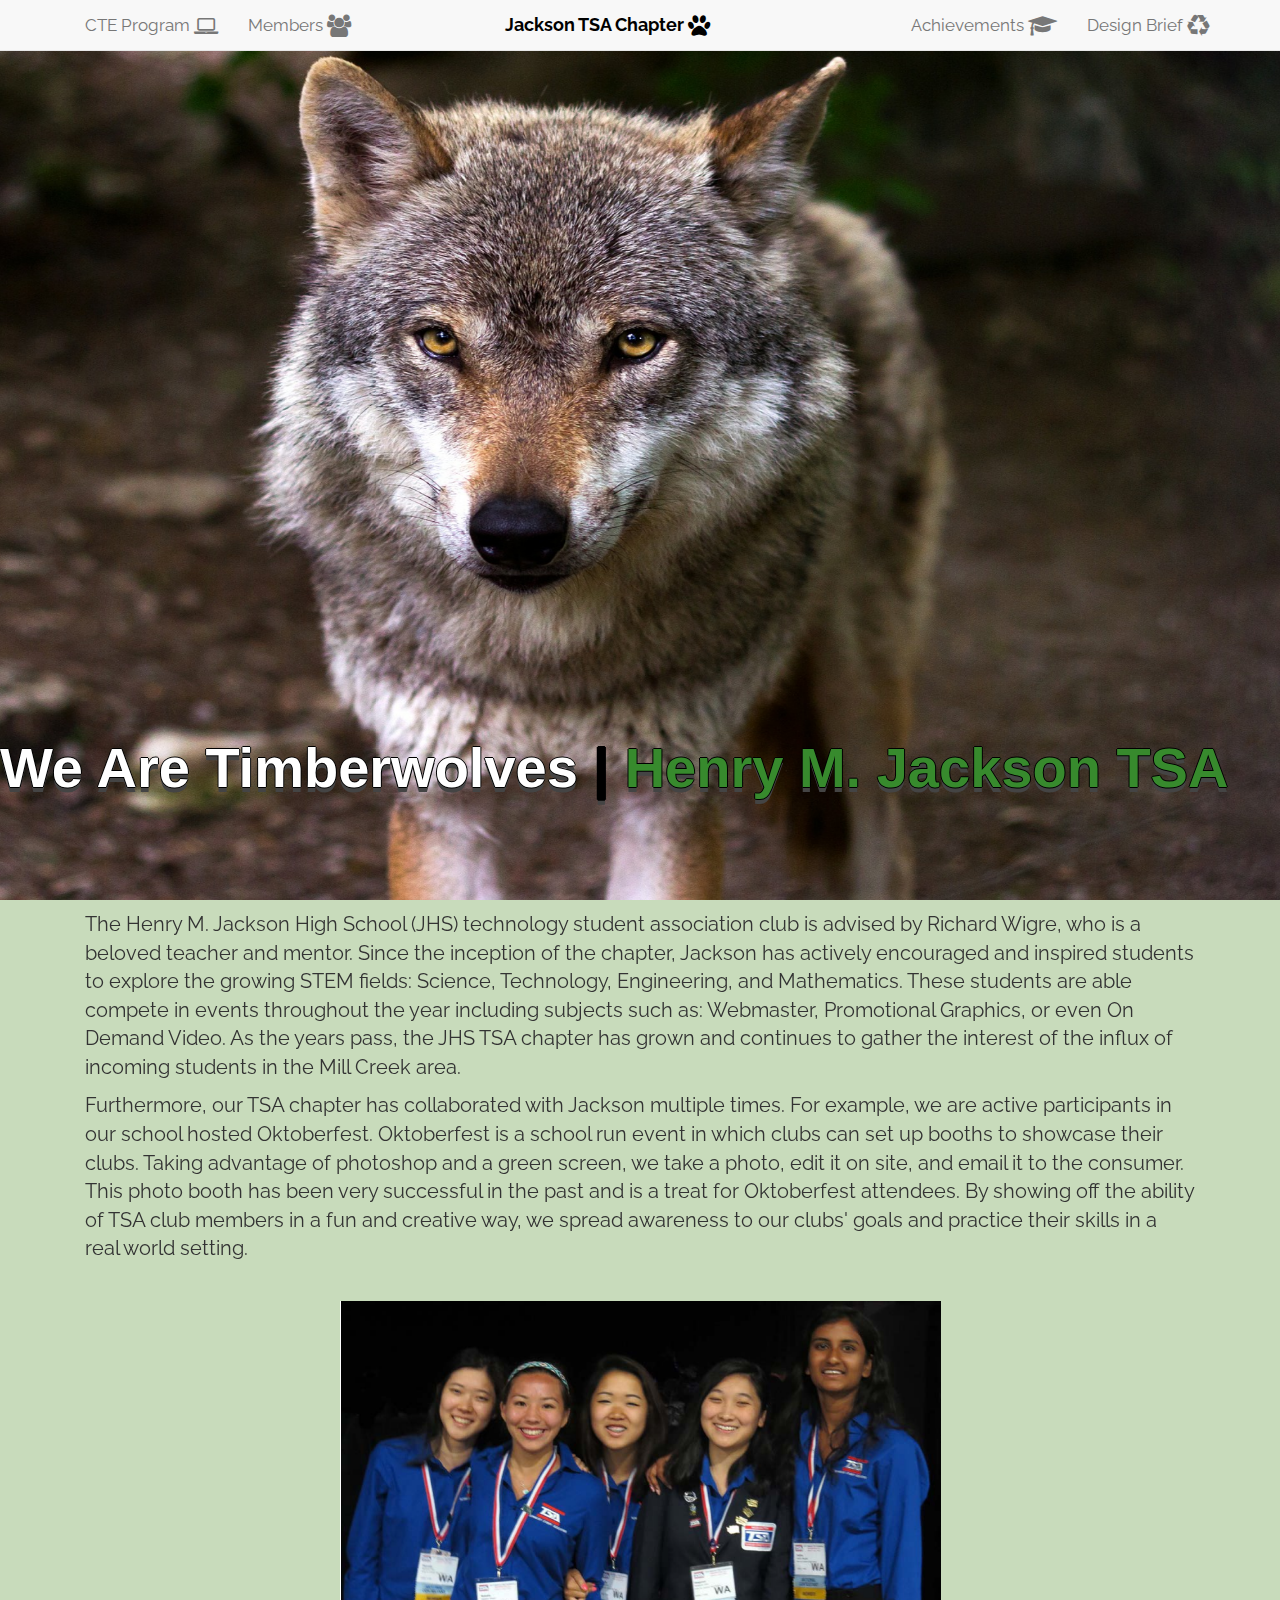
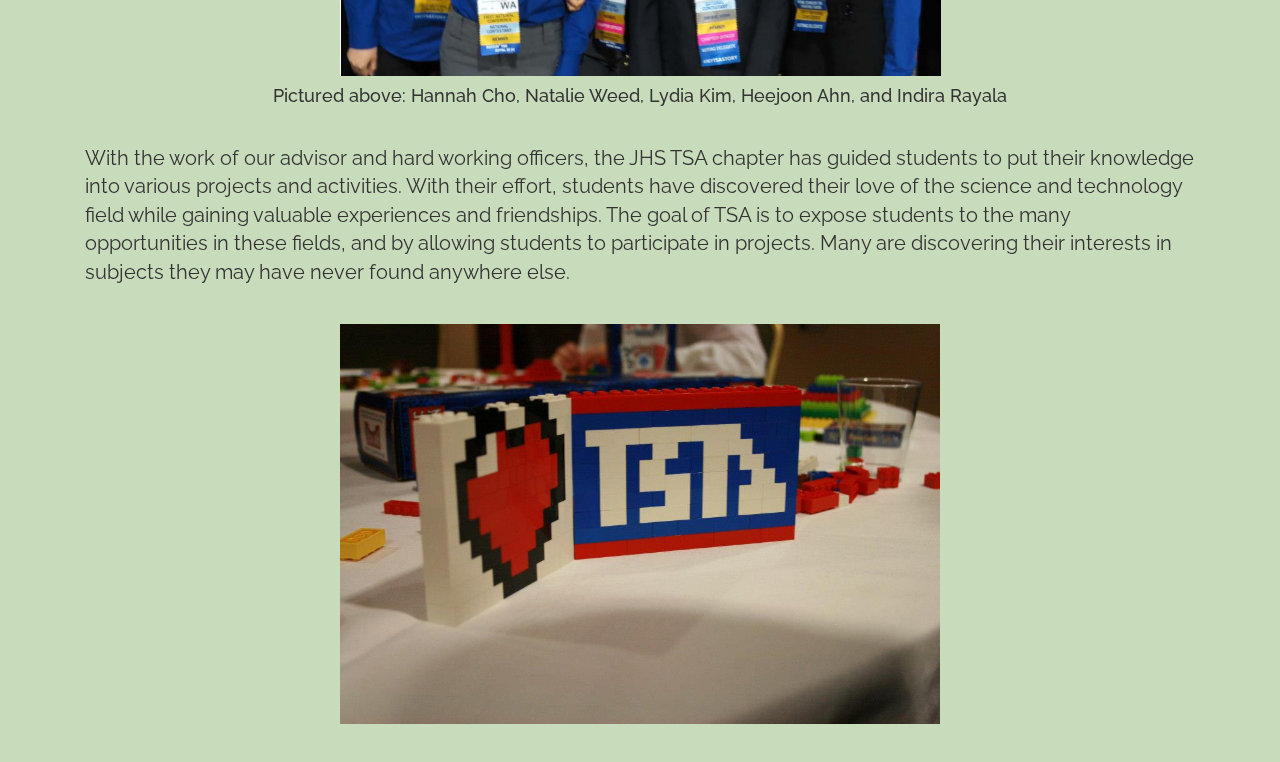
<file: index.html>
<!DOCTYPE html>
<html lang="en">
    <head>
        <link type="text/css" rel="stylesheet" href="http://netdna.bootstrapcdn.com/bootstrap/3.1.1/css/bootstrap.min.css"/>
        <link type="text/css" rel="stylesheet" href="css/custom.css"/>
        <link type="text/css" rel="stylesheet" href="css/font-awesome.min.css"/>
        <link href='http://fonts.googleapis.com/css?family=Raleway' rel='stylesheet' type='text/css'/>
        <script src="https://code.jquery.com/jquery-2.1.3.min.js"></script>
        <script src="js/debounce.min.js"></script>
        <script src="js/jquery.imageScroll.min.js"></script>
        <script type="text/javascript" src="http://netdna.bootstrapcdn.com/bootstrap/3.1.1/js/bootstrap.min.js"></script>
        <script type="text/javascript" src="js/index.js"></script>
        <meta charset="utf-8">
        <meta http-equiv="X-UA-Compatible" content="IE=edge">
        <meta name="viewport" content="width=device-width, initial-scale=1">
        <meta name="description" content="">
        <meta name="author" content="">
        <title>Henry M. Jackson TSA</title>
        <!-- Bootstrap Core CSS -->
        <link href="css/bootstrap.min.css" rel="stylesheet">
    </head>
    <body class="col-lg-12" data-spy="scroll" data-target=".tabbable" style="padding-left:0px;padding-right:0px;">
        <div id="wrapper">
            <!-- Sidebar -->
                <nav class="menu__nav navbar navbar-default navbar-fixed-top top-nav-collapse" role="navigation">
                    <div class="navbar-header page-scroll">
                        <button type="button" class="navbar-toggle" data-toggle="collapse" data-target=".navbar-ex1-collapse">
                        <span class="sr-only">Toggle navigation</span>
                        <span class="icon-bar"></span>
                        <span class="icon-bar"></span>
                        <span class="icon-bar"></span>
                        </button>
                    </div>
                    <div class="collapse navbar-collapse navbar-ex1-collapse">
                        <div class="container">
                        <ul class="menu__items nav navbar-left navbar-nav">
                            <li>
                                <a href="pages/cte-programs.html">CTE Program <i class="fa fa-laptop fa-lg"></i></a>
                            </li>
                            <li>
                                <a href="pages/members.html">Members <i class="fa fa-group fa-lg"></i></a>
                            </li>
                        </ul>
                        <ul class="menu__items nav navbar-right navbar-nav">
                            <li>
                                <a href="pages/achievements.html">Achievements <i class="fa fa-graduation-cap fa-lg"></i></a>
                            </li>
                            <li>
                                <a href="designbrief/index.html">Design Brief <i class="fa fa-recycle fa-lg"></i></a>
                            </li>
                        </ul>
                        <a class="menu__logo navbar-brand" href="#" style="position:absolute;left:50%;margin-left:-150px">
                            <span class="logo">
                                <span class="logo__text" style="color:#000000;font-weight:700;">Jackson TSA Chapter <i class="fa fa-paw fa-lg"></i>
                                </span>
                            </span>
                        </a>
                    </div>
                    </div>
                </nav>
            <!-- Main Content Body -->
            <div id="content">
                <!--Wolfie bro-->
               <div class="img-holder" data-image="pictures/homepage.jpg">
                    <span id="introwords">
                        <p id="tagline">
                            We Are Timberwolves <font style="color:#000000"> |</font> <font style="color:#378A2D">Henry M. Jackson TSA</font>
                        </p>
                    </span>
                </div>
                <!-- About section -->
                <div class="row" id="about">
                    <div class = "container">
                    <div class="col-lg-12">
                        <p class="raleway">The Henry M. Jackson High School (JHS) technology student association club is advised by Richard Wigre, who is a beloved teacher and mentor. Since the inception of the chapter, Jackson has actively encouraged and inspired students to explore the growing STEM fields: Science, Technology, Engineering, and Mathematics. These students are able compete in events throughout the year including subjects such as: Webmaster, Promotional Graphics, or even On Demand Video. As the years pass, the JHS TSA chapter has grown and continues to gather the interest of the influx of incoming students in the Mill Creek area.
                        </p>
                        <p class="raleway"> Furthermore, our TSA chapter has collaborated with Jackson multiple times. For example, we are active participants in our school hosted Oktoberfest. Oktoberfest is a school run event in which clubs can set up booths to showcase their clubs. Taking advantage of photoshop and a green screen, we take a photo, edit it on site, and email it to the consumer. This photo booth has been very successful in the past and is a treat for Oktoberfest attendees. By showing off the ability of TSA club members in a fun and creative way, we spread awareness to our clubs' goals and practice their skills in a real world setting.
                        </p>
                        <div class="padded">
                            <img class="resize" style="display:block;margin-left:auto;margin-right:auto" src="pictures/happy.PNG" alt="We placed at nationals!">
                            <h4><center>Pictured above: Hannah Cho, Natalie Weed, Lydia Kim, Heejoon Ahn, and Indira Rayala</center></h4>
                        </div>
                        <p class="raleway">With the work of our advisor and hard working officers, the JHS TSA chapter has guided students to put their knowledge into various projects and activities. With their effort, students have discovered their love of the science and technology field while gaining valuable experiences and friendships. The goal of TSA is to expose students to the many opportunities in these fields, and by allowing students to participate in projects. Many are discovering their interests in subjects they may have never found anywhere else.</p>
                        <div class="padded">
                            <img class="resize" style="display:block;margin-left:auto;margin-right:auto;max-height:400px" src="pictures/love-tsa.jpg" alt="We love TSA!">
                        </div>
                    </div>
                </div>

                </div>
            </div>
        </div>
    </body>
</html>
</file>
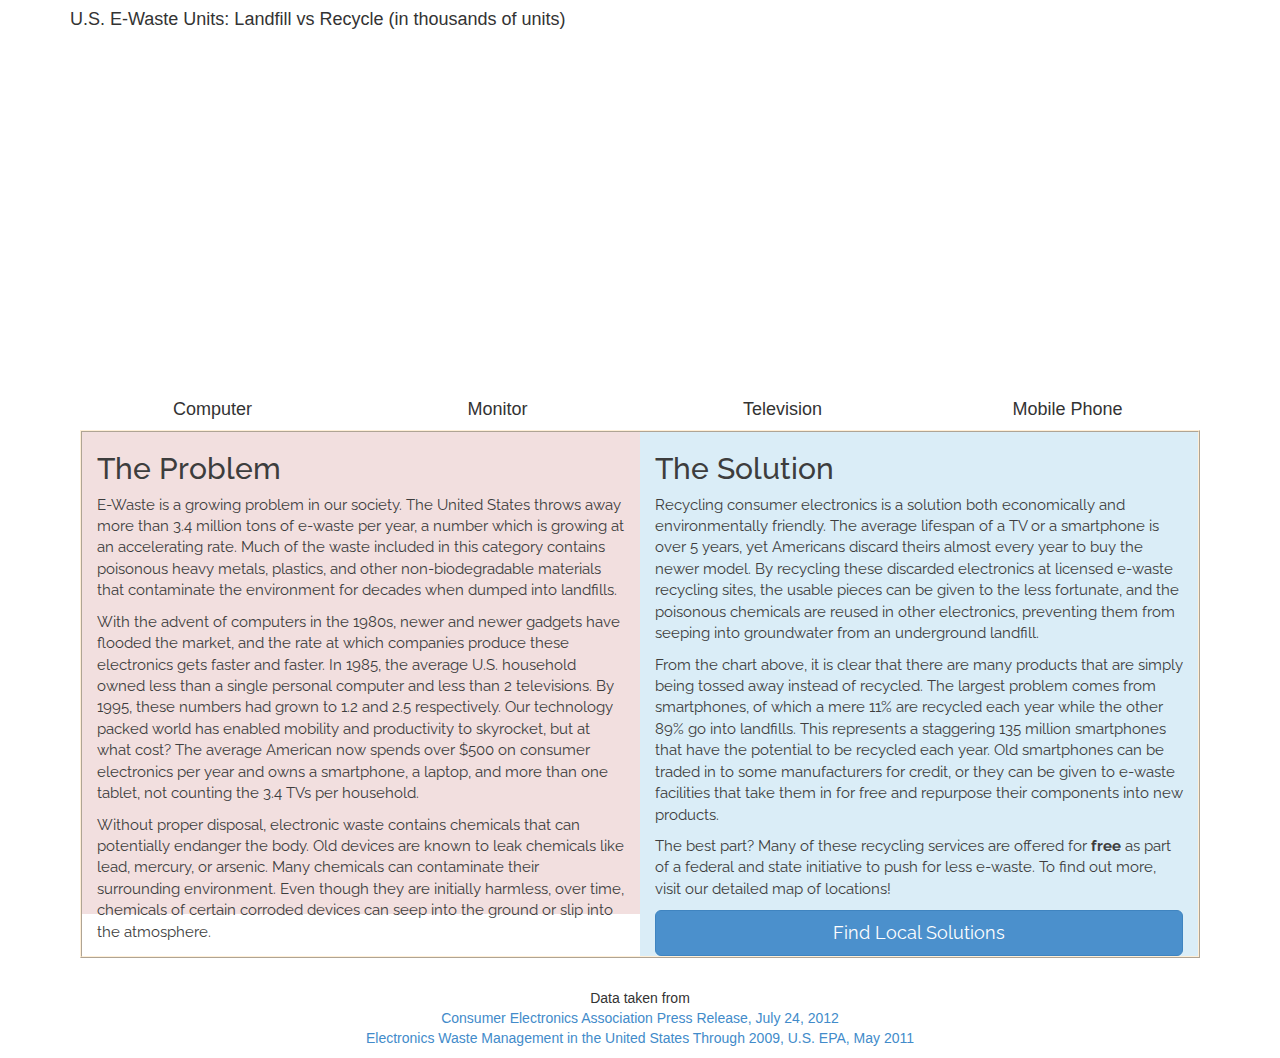
<file: designbrief/ewaste.html>
<html>
  <head>
    <meta charset="utf-8">
    <meta http-equiv="X-UA-Compatible" content="IE=edge">
    <meta name="viewport" content="width=device-width, initial-scale=1">
    <meta name="description" content="">
    <meta name="author" content="">

    <title>E Waste</title>

    <script type="text/javascript" src="https://www.google.com/jsapi"></script>
    <script type="text/javascript">
      google.load("visualization", "1", {packages:["corechart"]});
      google.setOnLoadCallback(drawChart);
      function drawChart() {
        var data1 = google.visualization.arrayToDataTable([
          ['Result', 'Number', {role:'style'}, {role:'annotation'}],
          ['Landfill',  31300, 'opacity:0.85', '60%'],
          ['Recycle',  20600, 'opacity:0.85', '40%'],
        ]);
        var data2 = google.visualization.arrayToDataTable([
          ['Result', 'Number', {role:'style'}, {role:'annotation'}],
          ['Landfill',  24100, 'opacity:0.85', '65%'],
          ['Recycle',  11700, 'opacity:0.85', '35%'],
        ]);
        var data3 = google.visualization.arrayToDataTable([
          ['Result', 'Number', {role:'style'}, {role:'annotation'}],
          ['Landfill',  23600, 'opacity:0.85', '79%'],
          ['Recycle',  4940, 'opacity:0.85', '21%'],
        ]);
        var data4 = google.visualization.arrayToDataTable([
          ['Result', 'Number', {role:'style'}, {role:'annotation'}],
          ['Landfill',  135000, 'opacity:0.85', '88%'],
          ['Recycle',  17400, 'opacity:0.85', '12%'],
        ]);

        var options = {
          legend: {position: 'none'},
          series: [{color: 'green'}, {color:'blue'}]
        };

        var chartComp = new google.visualization.PieChart(document.getElementById('chartcomp'));
        var chartMonitor = new google.visualization.PieChart(document.getElementById('chartmonitor'));
        var chartTV = new google.visualization.PieChart(document.getElementById('charttv'));
        var chartMobile = new google.visualization.PieChart(document.getElementById('chartmobile'));

        chartComp.draw(data1, options);
        chartMonitor.draw(data2, options);
        chartTV.draw(data3, options);
        chartMobile.draw(data4, options);
      }
    </script>
    <!-- Bootstrap Core CSS -->
    <link href="css/bootstrap.min.css" rel="stylesheet">

    <!-- Custom CSS -->
    <link href="css/scrolling-nav.css" rel="stylesheet">

    <!-- font import -->
    <link href='http://fonts.googleapis.com/css?family=Indie+Flower|Raleway' rel='stylesheet' type='text/css'>
    <!-- jQuery -->
    <script src="js/jquery.js"></script>

    <!-- Bootstrap Core JavaScript -->
    <script src="js/bootstrap.min.js"></script>

    <script>
      $(document).ready(function(){
        $("#problem").height($("#solution").height());
      });
    </script>
</head>
  <body>
    <div class="container">
      <div class="row">
        <div class="col-lg-12">
          <h4>U.S. E-Waste Units: Landfill vs Recycle (in thousands of units)<h4>
          <div class="col-md-3" style="text-align:center;">
            <div class="chart" id="chartcomp" style="min-height:40%;"></div>
            Computer
          </div>
          <div class="col-md-3" style="text-align:center;">
            <div class="chart" id="chartmonitor" style="min-height:40%;"></div>
            Monitor
          </div>
          <div class="col-md-3" style="text-align:center;">
            <div class="chart" id="charttv" style="min-height:40%;"></div>
            Television
          </div>
          <div class="col-md-3" style="text-align:center;">
            <div class="chart" id="chartmobile" style="min-height:40%;"></div>
            Mobile Phone
          </div>
        </div>
      </div>
      <div class="row" id="e-waste-info">
        <div class="col-md-6 bg-danger" id="problem" style="min-height:30%;">
          <h2>The Problem</h2>
          <p>
            E-Waste is a growing problem in our society. The United States throws away more than 3.4 million tons of e-waste per year, a number which is growing at an accelerating rate. Much of the waste included in this category contains poisonous heavy metals, plastics, and other non-biodegradable materials that contaminate the environment for decades when dumped into landfills.
          </p>
          <p>
            With the advent of computers in the 1980s, newer and newer gadgets have flooded the market, and the rate at which companies produce these electronics gets faster and faster. In 1985, the average U.S. household owned less than a single personal computer and less than 2 televisions. By 1995, these numbers had grown to 1.2 and 2.5 respectively. Our technology packed world has enabled mobility and productivity to skyrocket, but at what cost? The average American now spends over $500 on consumer electronics per year and owns a smartphone, a laptop, and more than one tablet, not counting the 3.4 TVs per household.
          </p>
          <p>
            Without proper disposal, electronic waste contains chemicals that can potentially endanger the body. Old devices are known to leak chemicals like lead, mercury, or arsenic. Many chemicals can contaminate their surrounding environment. Even though they are initially harmless, over time, chemicals of certain corroded devices can seep into the ground or slip into the atmosphere.
          </p>
        </div>
        <div class="col-md-6 bg-info" id="solution" style="min-height:30%;">
          <h2>The Solution</h2>
          <p>
            Recycling consumer electronics is a solution both economically and environmentally friendly. The average lifespan of a TV or a smartphone is over 5 years, yet Americans discard theirs almost every year to buy the newer model. By recycling these discarded electronics at licensed e-waste recycling sites, the usable pieces can be given to the less fortunate, and the poisonous chemicals are reused in other electronics, preventing them from seeping into groundwater from an underground landfill.
          </p>
          <p>
            From the chart above, it is clear that there are many products that are simply being tossed away instead of recycled. The largest problem comes from smartphones, of which a mere 11% are recycled each year while the other 89% go into landfills. This represents a staggering 135 million smartphones that have the potential to be recycled each year. Old smartphones can be traded in to some manufacturers for credit, or they can be given to e-waste facilities that take them in for free and repurpose their components into new products.
          </p>
          <p>
            The best part? Many of these recycling services are offered for <strong>free</strong> as part of a federal and state initiative to push for less e-waste. To find out more, visit our detailed map of locations!
          </p>
          <a href="index.html#local-solutions" class="btn btn-primary btn-lg btn-block">Find Local Solutions</a>
        </div>
      </div>
    </div>
    <footer>
      <div class="container">
          <div class="row">
              <div class="col-lg-10 col-lg-offset-1 text-center">
                Data taken from
                <p>
                <a href="http://www.ce.org/News/News-Releases/Press-Releases/2012-Press-Releases/CE-IndustryYearly-Revenues-Expected-to-Surpass-$2.aspx">Consumer Electronics Association Press Release, July 24, 2012</a> <br/>
                <a href="http://www.epa.gov/wastes/conserve/materials/ecycling/docs/fullbaselinereport2011.pdf">Electronics Waste Management in the United States Through 2009, U.S. EPA, May 2011</a>
                </p>
              </div>
          </div>
      </div>
    </footer>
  </body>
</html>
</file>
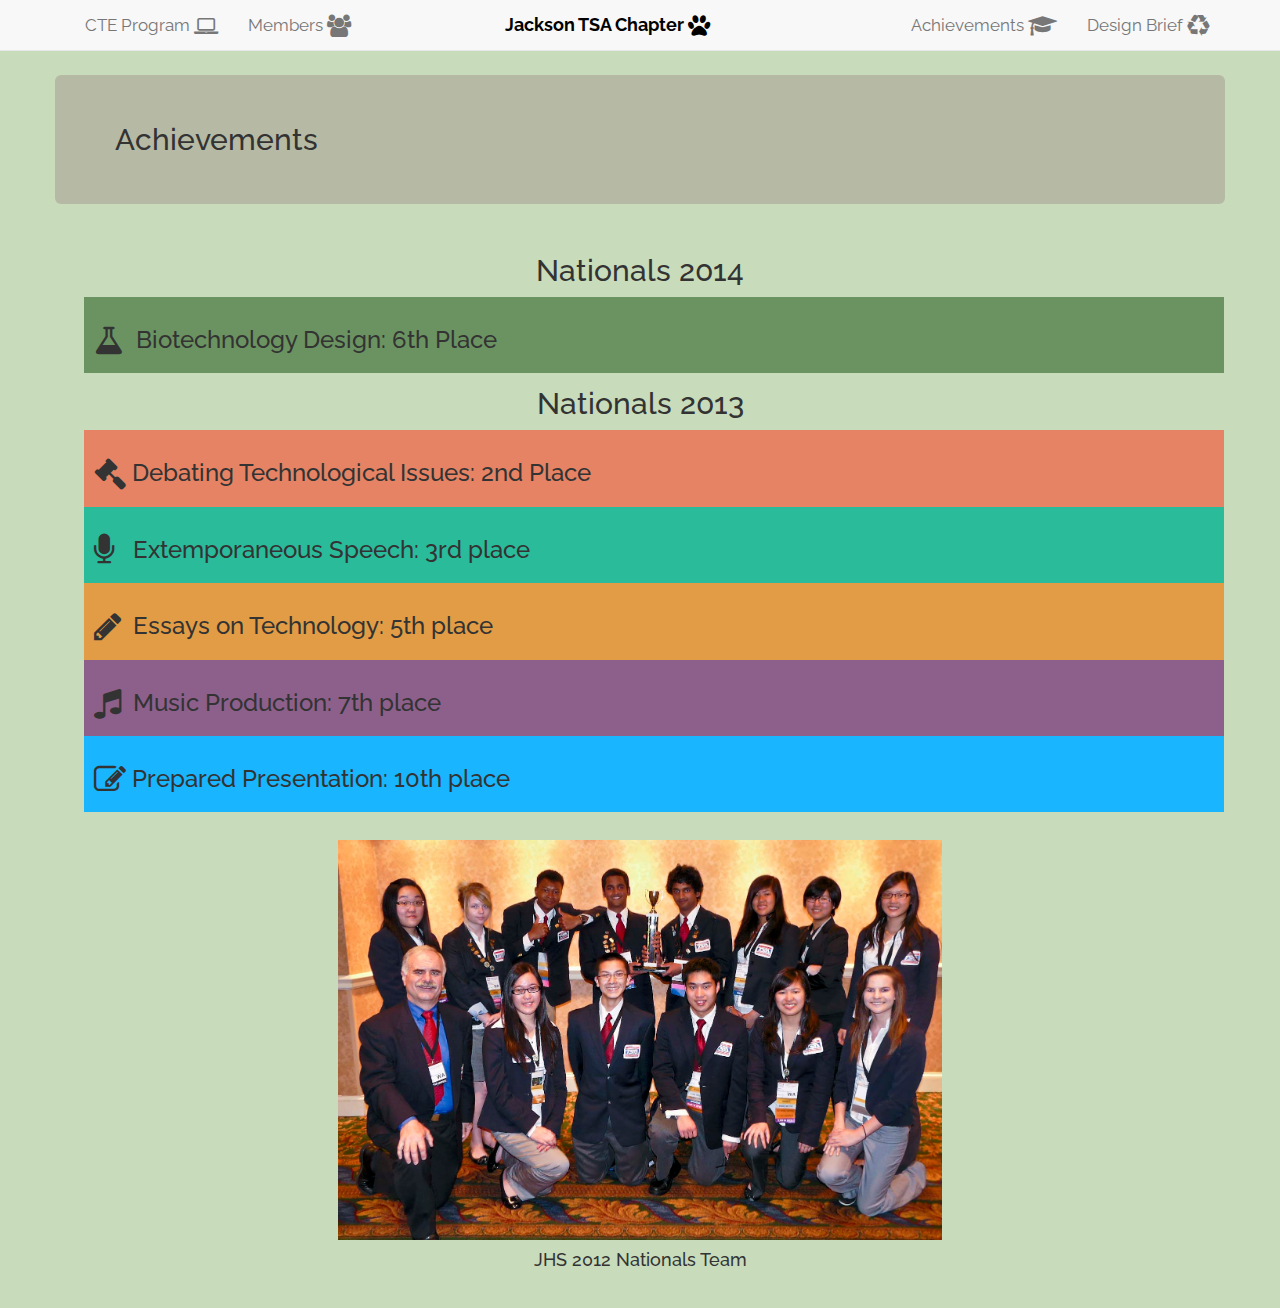
<file: pages/achievements.html>
<!DOCTYPE html>
<html lang="en">
    <head>
        <link type="text/css" rel="stylesheet" href="http://netdna.bootstrapcdn.com/bootstrap/3.1.1/css/bootstrap.min.css"/>
        <link type="text/css" rel="stylesheet" href="../css/custom.css"/>
        <link type="text/css" rel="stylesheet" href="../css/font-awesome.min.css"/>
        <link href='http://fonts.googleapis.com/css?family=Raleway' rel='stylesheet' type='text/css'/>
        <script src="https://code.jquery.com/jquery-2.1.3.min.js"></script>
        <script type="text/javascript" src="http://netdna.bootstrapcdn.com/bootstrap/3.1.1/js/bootstrap.min.js"></script>
        <script type="text/javascript" src="../js/app.js"></script>
        <meta charset="utf-8">
        <meta http-equiv="X-UA-Compatible" content="IE=edge">
        <meta name="viewport" content="width=device-width, initial-scale=1">
        <meta name="description" content="">
        <meta name="author" content="">
        <title>Henry M. Jackson TSA</title>
        <!-- Bootstrap Core CSS -->
        <link href="../css/bootstrap.min.css" rel="stylesheet">

    </head>
    <body data-target=".tabbable">
        <div id="wrapper">
            <!--Navbar-->
                <nav class="menu__nav navbar navbar-default navbar-fixed-top top-nav-collapse" role="navigation">
                    <div class="navbar-header page-scroll">
                        <button type="button" class="navbar-toggle" data-toggle="collapse" data-target=".navbar-ex1-collapse">
                        <span class="sr-only">Toggle navigation</span>
                        <span class="icon-bar"></span>
                        <span class="icon-bar"></span>
                        <span class="icon-bar"></span>
                        </button>
                    </div>
                    <div class="collapse navbar-collapse navbar-ex1-collapse">
                        <div class="container">
                        <ul class="menu__items nav navbar-left navbar-nav">
                            <li>
                                <a href="cte-programs.html">CTE Program <i class="fa fa-laptop fa-lg"></i></a>
                            </li>
                            <li>
                                <a href="members.html">Members <i class="fa fa-group fa-lg"></i></a>
                            </li>
                        </ul>
                        <ul class="menu__items nav navbar-right navbar-nav">
                            <li>
                                <a href="achievements.html">Achievements <i class="fa fa-graduation-cap fa-lg"></i></a>
                            </li>
                            <li>
                                <a href="../designbrief/index.html">Design Brief <i class="fa fa-recycle fa-lg"></i></a>
                            </li>
                        </ul>
                        <a class="menu__logo navbar-brand" href="../index.html" style="position:absolute;left:50%;margin-left:-150px">
                            <span class="logo">
                                <span class="logo__text" style="color:#000000;font-weight:700;">Jackson TSA Chapter <i class="fa fa-paw fa-lg"></i>
                                </span>
                            </span>
                        </a>
                    </div>
                    </div>
                </nav>
            <!-- Main Content Body -->
            <div class="container" id="content">
            <!--Achievements Section-->
            <div class="row" id="achievements">
                <h2 class="jumbotron" style="margin-top:75px;">Achievements</h2>
                <div class="container">
                    <h2 style="text-align:center;">Nationals 2014</h2>
                    <div class="award col-lg-12" style="padding:10px;background:#6B9362;margin-bottom:1em;">
                        <h3><i class="fa fa-flask fa-lg"></i>&nbsp;&nbsp;Biotechnology Design: 6th Place</h3>
                    </div>
                    <h2 style="text-align:center;">Nationals 2013</h2>
                    <div class="award col-lg-12" style="padding:10px;background:#E68364;">
                        <h3><i class="fa fa-gavel fa-lg"></i>&nbsp;Debating Technological Issues: 2nd Place</h3>
                    </div>
                    <div class="award col-lg-12" style="padding:10px;background:#2ABB9B;">
                        <h3><i class="fa fa-microphone fa-lg"></i>&nbsp;&nbsp;&nbsp;Extemporaneous Speech: 3rd place</h3>
                    </div>
                    <div class="award col-lg-12" style="padding:10px;background:#E29C45;">
                        <h3><i class="fa fa-pencil fa-lg"></i>&nbsp;&nbsp;Essays on Technology: 5th place</h3>
                    </div>
                    <div class="award col-lg-12" style="padding:10px;background:#8D608C;">
                        <h3><i class="fa fa-music fa-lg"></i>&nbsp;&nbsp;Music Production: 7th place</h3>
                    </div>
                    <div class="award col-lg-12" style="padding:10px;background:#19B5FE;">
                        <h3><i class="fa fa-pencil-square-o fa-lg"></i>&nbsp;Prepared Presentation: 10th place</h3>
                    </div>                                                            
                </div>
                <div class="padded">
                <img style="display:block;margin-left:auto;margin-right:auto;max-height:400px" class="resize" src="../pictures/nationals12.jpg"/>
                 <h4><center>JHS 2012 Nationals Team</center></h4>
            </div>
            </div>
            </div>
        </div>
    </body>
</html>
</file>
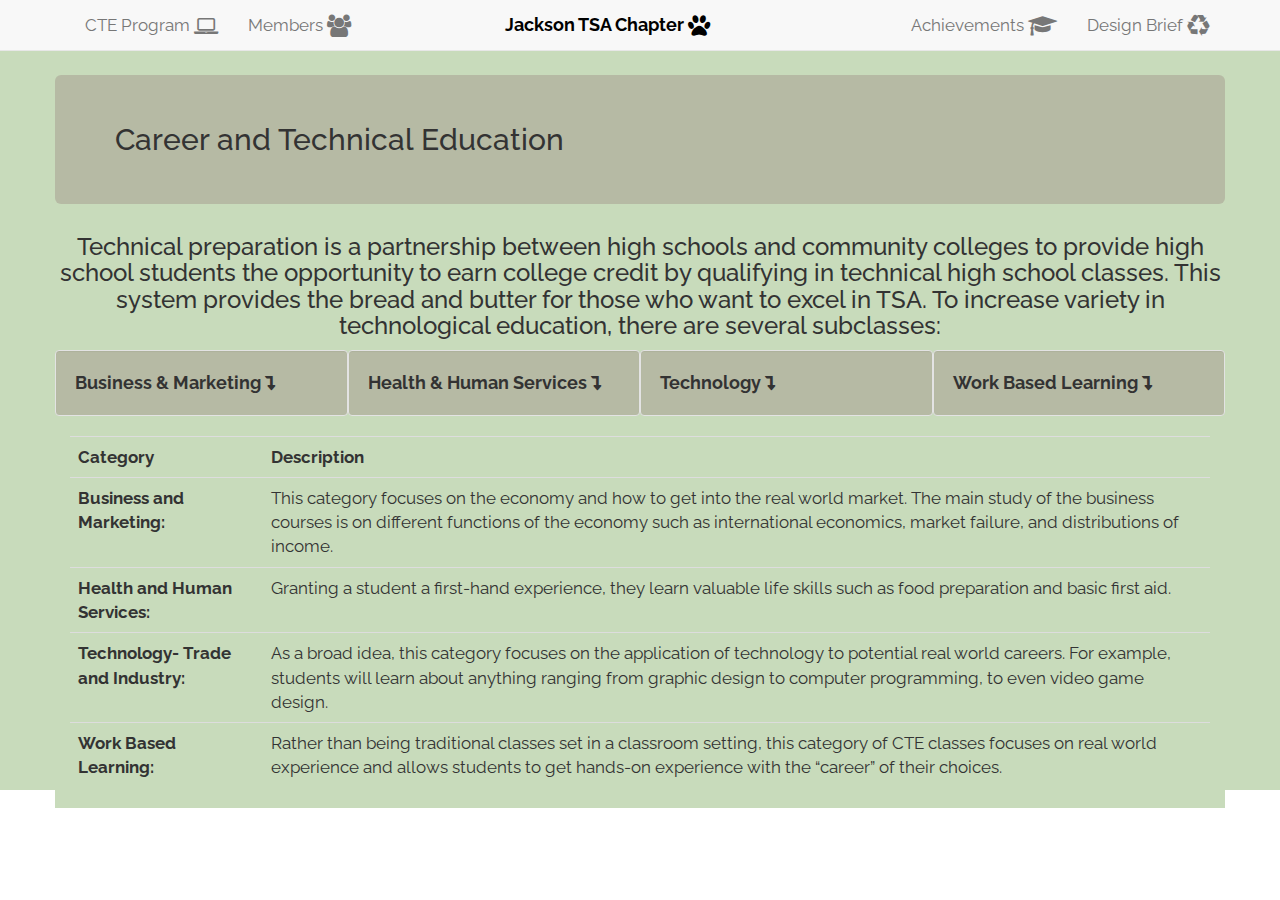
<file: pages/cte-programs.html>
<!DOCTYPE html>
<html lang="en">
    <head>
        <link type="text/css" rel="stylesheet" href="http://netdna.bootstrapcdn.com/bootstrap/3.1.1/css/bootstrap.min.css"/>
        <link type="text/css" rel="stylesheet" href="../css/custom.css"/>
        <link type="text/css" rel="stylesheet" href="../css/font-awesome.min.css"/>
        <link href='http://fonts.googleapis.com/css?family=Raleway' rel='stylesheet' type='text/css'/>
        <script src="https://code.jquery.com/jquery-2.1.3.min.js"></script>
        <script type="text/javascript" src="http://netdna.bootstrapcdn.com/bootstrap/3.1.1/js/bootstrap.min.js"></script>
        <script type="text/javascript" src="../js/cte-classes.js"></script>
        <script type="text/javascript" src="../js/debounce.min.js"></script>
        <script type="text/javascript" src="../js/app.js"></script>
        <meta charset="utf-8">
        <meta http-equiv="X-UA-Compatible" content="IE=edge">
        <meta name="viewport" content="width=device-width, initial-scale=1">
        <meta name="description" content="">
        <meta name="author" content="">
        <title>Henry M. Jackson TSA</title>
        <!-- Bootstrap Core CSS -->
        <link href="../css/bootstrap.min.css" rel="stylesheet">
    </head>
    <body data-target=".tabbable">
        <div id="wrapper">
            <!--Navbar-->
            <nav class="menu__nav navbar navbar-default navbar-fixed-top top-nav-collapse" role="navigation">
                <div class="navbar-header page-scroll">
                    <button type="button" class="navbar-toggle" data-toggle="collapse" data-target=".navbar-ex1-collapse">
                    <span class="sr-only">Toggle navigation</span>
                    <span class="icon-bar"></span>
                    <span class="icon-bar"></span>
                    <span class="icon-bar"></span>
                    </button>
                </div>
                <div class="collapse navbar-collapse navbar-ex1-collapse">
                    <div class="container">
                        <ul class="menu__items nav navbar-left navbar-nav">
                            <li>
                                <a href="cte-programs.html">CTE Program <i class="fa fa-laptop fa-lg"></i></a>
                            </li>
                            <li>
                                <a href="members.html">Members <i class="fa fa-group fa-lg"></i></a>
                            </li>
                        </ul>
                        <ul class="menu__items nav navbar-right navbar-nav">
                            <li>
                                <a href="achievements.html">Achievements <i class="fa fa-graduation-cap fa-lg"></i></a>
                            </li>
                            <li>
                                <a href="../designbrief/index.html">Design Brief <i class="fa fa-recycle fa-lg"></i></a>
                            </li>
                        </ul>
                        <a class="menu__logo navbar-brand" href="../index.html" style="position:absolute;left:50%;margin-left:-150px">
                            <span class="logo">
                                <span class="logo__text" style="color:#000000;font-weight:700;">Jackson TSA Chapter <i class="fa fa-paw fa-lg"></i>
                                </span>
                            </span>
                        </a>
                    </div>
                </div>
            </nav>
            <!-- Main Content Body -->
            <div class="container" id="content">
                <!--CTE Section-->
                <div class="row" id="cte-program">
                    <h2 class="jumbotron" style="margin-top:75px;">Career and Technical Education</h2>
                    <h3><center>Technical preparation is a partnership between high schools and community colleges to provide high school students the opportunity to earn college credit by qualifying in technical high school classes. This system provides the bread and butter for those who want to excel in TSA. To increase variety in technological education, there are several subclasses:</center></h3>
                </div>
                <div class="row" id="cte-content"></div>
                <table class="table">
                    <tr>
                        <th>Category</th>
                        <th>Description</th>
                    </tr>
                    <tr>
                        <td><strong>Business and Marketing:</strong></td>
                    <td>This category focuses on the economy and how to get into the real world market.  The main study of the business courses is on different functions of the economy such as international economics, market failure, and distributions of income.</td>
                </tr>
                
                    <tr><td><strong>Health and Human Services:</strong></td>
                    <td>Granting a student a first-hand experience, they learn valuable life skills such as food preparation and basic first aid.</td>
                    </tr>
                    <tr><td><strong>Technology- Trade and Industry:</strong></td>
                    <td>As a broad idea, this category focuses on the application of technology to potential real world careers.  For example, students will learn about anything ranging from graphic design to computer programming, to even video game design.</td>
                    </tr>
                    <tr><td><strong>Work Based Learning:</strong></td>
                    <td>Rather than being traditional classes set in a classroom setting, this category of CTE classes focuses on real world experience and allows students to get hands-on experience with the “career” of their choices.
                    </td>
                </tr>
                </table>
            </div>
        </div>
    </div>
</div>
</body>
</html>
</file>
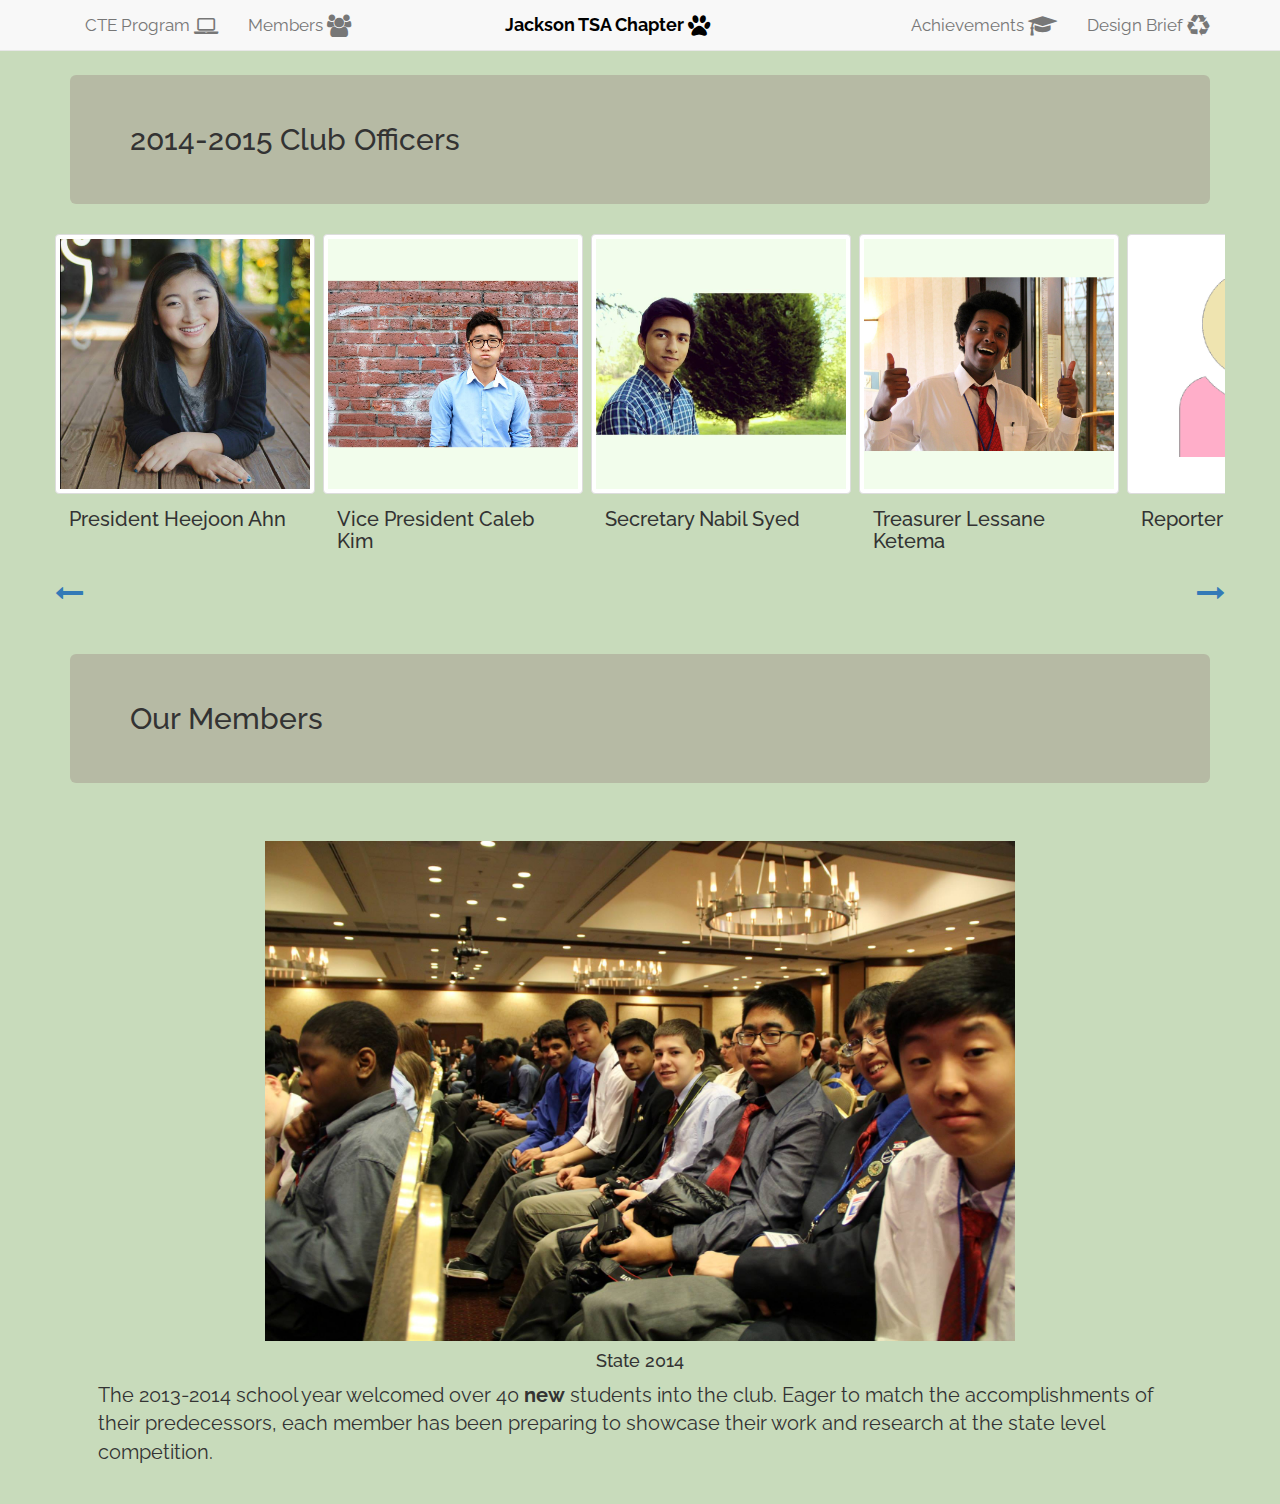
<file: pages/members.html>
<!DOCTYPE html>
<html lang="en">
  <head>
    <meta charset="utf-8">
    <meta http-equiv="X-UA-Compatible" content="IE=edge">
    <meta name="viewport" content="width=device-width, initial-scale=1">
    <meta name="description" content="">
    <meta name="author" content="">
    <link type="text/css" rel="stylesheet" href="http://netdna.bootstrapcdn.com/bootstrap/3.1.1/css/bootstrap.min.css"/>
    <link type="text/css" rel="stylesheet" href="../css/custom.css"/>
    <link type="text/css" rel="stylesheet" href="../css/font-awesome.min.css"/>
    <link type="text/css" rel="stylesheet" href="../css/jbox.css"/>
    <link href='http://fonts.googleapis.com/css?family=Raleway' rel='stylesheet' type='text/css'/>
    <script src="https://code.jquery.com/jquery-2.1.3.min.js"></script>
    <script type="text/javascript" src="http://netdna.bootstrapcdn.com/bootstrap/3.1.1/js/bootstrap.min.js"></script>
    <script type="text/javascript" src="../js/jquery.silver_track.js"></script>
    <script type="text/javascript" src="../js/jquery.silver_track.navigator.js"></script>
    <script type="text/javascript" src="../js/jbox.min.js"></script>
    <script type="text/javascript" src="../js/app.js"></script>
    <script type="text/javascript" src="../js/members.js"></script>
    <title>Henry M. Jackson TSA</title>
    <!-- Bootstrap Core CSS -->
    <link href="../css/bootstrap.min.css" rel="stylesheet">

  </head>
  <body data-target=".tabbable">
    <div id="wrapper">
            <!--Navbar-->
                <nav class="menu__nav navbar navbar-default navbar-fixed-top top-nav-collapse" role="navigation">
                    <div class="navbar-header page-scroll">
                        <button type="button" class="navbar-toggle" data-toggle="collapse" data-target=".navbar-ex1-collapse">
                        <span class="sr-only">Toggle navigation</span>
                        <span class="icon-bar"></span>
                        <span class="icon-bar"></span>
                        <span class="icon-bar"></span>
                        </button>
                    </div>
                    <div class="collapse navbar-collapse navbar-ex1-collapse">
                        <div class="container">
                        <ul class="menu__items nav navbar-left navbar-nav">
                            <li>
                                <a href="cte-programs.html">CTE Program <i class="fa fa-laptop fa-lg"></i></a>
                            </li>
                            <li>
                                <a href="members.html">Members <i class="fa fa-group fa-lg"></i></a>
                            </li>
                        </ul>
                        <ul class="menu__items nav navbar-right navbar-nav">
                            <li>
                                <a href="achievements.html">Achievements <i class="fa fa-graduation-cap fa-lg"></i></a>
                            </li>
                            <li>
                                <a href="../designbrief/index.html">Design Brief <i class="fa fa-recycle fa-lg"></i></a>
                            </li>
                        </ul>
                        <a class="menu__logo navbar-brand" href="../index.html" style="position:absolute;left:50%;margin-left:-150px">
                            <span class="logo">
                                <span class="logo__text" style="color:#000000;font-weight:700;">Jackson TSA Chapter <i class="fa fa-paw fa-lg"></i>
                                </span>
                            </span>
                        </a>
                    </div>
                    </div>
                </nav>
      <!-- Main Content Body -->
      <div class="container" id="content">
        <div class="row" id="members">
          <div class="col-lg-12">
            <h2 class="jumbotron" style="margin-top:75px;">2014-2015 Club Officers</h2>
            <div class="row" id="officers-container">
              <div class="col-md-1">
              </div>
              <div class="view-port">
                <div class="slider-container">
                  <div class="item thumbnail">
                    <img class ="profile" data-member="heejoon" src="../pictures/heejoon.jpg" alt="Picture of Heejoon">
                    <div class="caption">
                      <h4 style="font-size:20px;">President Heejoon Ahn</h4>
                    </div>
                  </div>
                  
                  <div class="item thumbnail">
                    <img  class ="profile" data-member="caleb" src="../pictures/caleb.jpg" alt="Picture of Caleb">
                    <div class="caption">
                      <h4 style="font-size:20px;">Vice President Caleb Kim</h4>
                    </div>
                  </div>
                  
                  <div class="item thumbnail">
                    <img  class ="profile" data-member="nabil" src="../pictures/nabil.jpg" alt="Picture of Nabil">
                    <div class="caption">
                      <h4 style="font-size:20px;">Secretary Nabil Syed</h4>
                    </div>
                  </div>
                  
                  <div class="item thumbnail">
                    <img class ="profile" data-member="lessane" src="../pictures/lessane.jpg" alt="Picture of Lessane">
                    <div class="caption">
                      <h4 style="font-size:20px;">Treasurer Lessane Ketema</h4>
                    </div>
                  </div>
                  <div class="item thumbnail">
                    <img  class ="profile" data-member="seven" src="../pictures/default-female.png" alt="Picture of Seven">
                    <div class="caption">
                      <h4 style="font-size:20px;">Reporter Seven Bennett</h4>
                    </div>
                  </div>
                  
                  <div class="item thumbnail">
                    <img  class ="profile" data-member="lydia" src="../pictures/lydia.jpg" alt="Picture of Lydia">
                    <div class="caption">
                      <h4 style="font-size:20px;">Sergeant in Arms Lydia Kim </h4>
                    </div>
                  </div>
                  
                  <div class="item thumbnail">
                    <img class ="profile" data-member="rick" src="../pictures/rickwigre.jpg" alt="Picture of Rick">
                    <div class="caption">
                      <h4 style="font-size:20px;">Advisor Rick Wigre</h4>
                    </div>
                  </div>
                </div>
                <div class="pagination">
                  <a href="#" class="prev disabled"><i class="fa fa-long-arrow-left fa-2x"></i></a>
                  <a href="#" class="next disabled"><i class="fa fa-long-arrow-right fa-2x"></i></a>
                </div>
              </div>
              <div class="col-md-1">
              </div>
            </div>
          <h2 class="jumbotron">Our Members</h2>
            <div class ="padded">
              <img class="resize" style="display:block;margin-left:auto;margin-right:auto;max-height:500px" src="../pictures/tsa-boys.jpg" alt="Team Bonding!">
              <h4><center>State 2014</center></h4>
              <p class="raleway">The 2013-2014 school year welcomed over 40 <strong>new</strong> students into the club. Eager to match the accomplishments of their predecessors, each member has been preparing to showcase their work and research at the state level competition.</p>
            </div>
          </div>
        </div>
      </div>
    </div>
  </body>
</html>
</file>
<file: css/custom.css>
.resize{
	max-width:75%;
	max-height:25%;
}

html,
body {
  height: 100%;
}

body {
	font-family: 'Raleway', sans-serif !important;
	position: relative;
}

.raleway {
	font-size:20px;
}

.padded {
	padding-left: 2em;
	padding-top: 2em;
	padding-right: 2em;
	padding-bottom: 2em;
}

.h1, .h2, .h3, .h4, .h5, .h6 , h1, h2, h3, h4, h5, h6 {
	font-family: 'Raleway', sans-serif !important;	
}

#content {
	overflow: hidden;
}

/* Sections */
#intro {
	min-height: 500px;
	width:100%;
	background: url('../pictures/homepage.jpg') no-repeat center center scroll;
}
#introwords {
	position:absolute;
	margin-top: 50px;
	padding-top: 125px;
	margin-left: 10%;
	color:#FFFFFF;
	font-size:4em;
	font-weight: 700;
	font-family: sans-serif;
	text-shadow: -1px 0 black, 0 1px black, 1px 0 black, 0 -1px black, 0 5px 0 #444;
}
#tagline {
	font-size: 1em;
	margin-top:45%;
}
#about {
	margin: 10px;
}

.caption {
	font-size:15px;
}
.subsection {
	padding-left: 3em;
	padding-bottom: 1em;
}
.award {
	margin-left: 1em;
	margin-right: 1em;
}
/* Colors */
#sidebar-wrapper {
	background: #7A8D6E !important;
}
#wrapper, #content {
	background: #C8DBBB;
}
nav.navbar {
	font-size: 17px !important;
}
.active{
	background: #FFFFFF;
}
#sidebar-tabs {
	background-color: #7A8D6E;
	margin: 0 0 0 0;
	padding: 0 0 0 0;
}
.jumbotron{
	background:#B6BAA4 !important;
}
.sidebar-brand {
	background: #000000 !important;
}

.view-port {
  position: relative;
}
.slider-container {
  position: relative;
  height: 325px;
  margin: 0;
  padding: 0;
}
.item:hover {
  opacity: 0.7;
}
.item {
  position: absolute;
  height: 260px;
  width: 260px;
  margin-right: 8px;
  cursor: pointer; cursor: hand;
}

a.next {
  display: block;
  position: absolute;
  right: 0;
}
a.prev {
  float:left;
}

.class {
	display: none;
	font-size: 0.75em;
	font-weight: 400;
}

.category {
	font-size: 1.3em;
	font-weight: 700;
	background:#B6BAA4 !important;
}
.category:hover {
	background:#D4D4D4 !important;
	cursor: pointer; cursor: hand;
}

table {
	font-size: 17px;
}

@media only screen and (max-width: 1100px) {
	nav.navbar {
		font-size: 1.5vw !important; 
	}
	.logo__text {
		padding-left: 2em;
		font-size: 2vw !important;
	}
}

@media only screen and (max-device-width: 480px) {
	body {
		font-size: 2vw !important;
	}
	.table {
		font-size: 2.25vw !important;
	}
	.raleway {
		font-size: 2.25vw !important;
	}
	.h1, h1 {
		font-size: 3.6vw !important;
	}
	.h2, h2 {
		font-size: 3.1vw !important;
	}
	.h3, h3 {
		font-size: 2.9vw !important;
	}
	.h4, h4 {
		font-size: 2.5vw !important;
	}
	.caption {
		font-size: 2vw !important;
	}
	.category {
		font-size: 2.25vw !important;
	}
	.class {
		font-size: 2vw !important;
	}
	#introwords {
		font-size: 3.5vw !important;
	}
	nav.navbar {
		font-size: 2.5vw !important; 
	}
	.logo__text {
		font-size: 3vw !important;
	}
	#introwords {
		margin-left: 35%;
	}
}
</file>
<file: css/jbox.css>
/* Global */

.jBox-wrapper {
	text-align: left;
	-webkit-box-sizing: border-box;
	box-sizing: border-box;
	-webkit-font-smoothing: antialiased;
	-moz-osx-font-smoothing: grayscale;
}

.jBox-title,
.jBox-content,
.jBox-container {
	position: relative;
	word-break: break-word;
}

.jBox-container {
	background: #fff;
}

.jBox-content {
	padding: 8px 10px;
	overflow: auto;
	-webkit-transition: opacity .15s;
	transition: opacity .15s;
}

/* jBox Tooltip */

.jBox-Tooltip .jBox-container,
.jBox-Mouse .jBox-container {
	border-radius: 3px;
	box-shadow: 0 0 5px rgba(0, 0, 0, .3);
}

.jBox-Tooltip .jBox-title,
.jBox-Mouse .jBox-title {
	padding: 8px 10px 0;
	font-weight: bold;
}

.jBox-hasTitle.jBox-Tooltip .jBox-content,
.jBox-hasTitle.jBox-Mouse .jBox-content {
	padding-top: 5px;
}

/* Pointer */

.jBox-pointer {
	position: absolute;
	overflow: hidden;
}

.jBox-pointer-top { top: 0; }
.jBox-pointer-bottom { bottom: 0; }
.jBox-pointer-left { left: 0; }
.jBox-pointer-right { right: 0; }

.jBox-pointer-top,
.jBox-pointer-bottom {
	width: 30px;
	height: 12px;
}

.jBox-pointer-left,
.jBox-pointer-right {
	width: 12px;
	height: 30px;
}

.jBox-pointer:after {
	content: '';
	width: 20px;
	height: 20px;
	position: absolute;
	background: #fff;
	-webkit-transform: rotate(45deg);
	transform: rotate(45deg);
}

.jBox-pointer-top:after {
	left: 5px;
	top: 6px;
	box-shadow: -1px -1px 4px rgba(0, 0, 0, .2);
}

.jBox-pointer-right:after {
	top: 5px;
	right: 6px;
	box-shadow: 1px -1px 4px rgba(0, 0, 0, .2);
}

.jBox-pointer-bottom:after {
	left: 5px;
	bottom: 6px;
	box-shadow: 1px 1px 4px rgba(0, 0, 0, .2);
}

.jBox-pointer-left:after {
	top: 5px;
	left: 6px;
	box-shadow: -1px 1px 4px rgba(0, 0, 0, .2);
}

/* jBox Modal & jBox Confirm */

.jBox-Modal .jBox-container,
.jBox-Confirm .jBox-container {
	border-radius: 3px;
	box-shadow: 0 3px 15px rgba(0, 0, 0, .4), 0 0 5px rgba(0, 0, 0, .4);
}

.jBox-Modal .jBox-title,
.jBox-Confirm .jBox-title {
	border-radius: 3px 3px 0 0;
	padding: 10px 15px;
	background: #f4f5f6;
	border-bottom: 1px solid #ddd;
	text-shadow: 0 1px 1px #fff;
}

.jBox-Modal.jBox-closeButton-title .jBox-title,
.jBox-Confirm.jBox-closeButton-title .jBox-title {
	padding-right: 55px;
}

.jBox-Modal.jBox-closeButton-box:before,
.jBox-Confirm.jBox-closeButton-box:before {
	box-shadow: 0 3px 15px rgba(0, 0, 0, .4), 0 0 5px rgba(0, 0, 0, .4);
}

/* jBox Modal */

.jBox-Modal .jBox-content {
	padding: 12px 15px;
}

/* jBox Confirm */

.jBox-Confirm .jBox-content {
	text-align: center;
	padding: 45px 35px;
}

.jBox-Confirm-footer {
	border-top: 1px solid #e2e2e2;
	background: #fafafa;
	border-radius: 0 0 3px 3px;
	text-align: center;
	padding: 10px 0;
}

.jBox-Confirm-button {
	display: inline-block;
	cursor: pointer;
	font-size: 15px;
	line-height: 30px;
	height: 30px;
	border-radius: 3px;
	padding: 0 20px;
	-webkit-transition: color .2s, background-color .2s;
	transition: color .2s, background-color .2s;	
}

.jBox-Confirm-button-cancel {
	text-shadow: 0 1px 1px rgba(255, 255, 255, .6);
	background: #ddd;
	color: #999;
	margin-right: 25px;
}

.jBox-Confirm-button-cancel:hover {
	background: #ccc;
	color: #666;
}

.jBox-Confirm-button-submit {
	text-shadow: 0 -1px 1px rgba(0, 0, 0, .2);
	background: #5fc04c;
	color: #fff;
}

.jBox-Confirm-button-submit:hover {
	background: #53a642;
}

.jBox-Confirm-button-cancel:active,
.jBox-Confirm-button-submit:active {
	box-shadow: inset 0 1px 3px rgba(0, 0, 0, .26);
}

/* jBox Notice */

.jBox-Notice {
	-webkit-transition: margin .2s;
	transition: margin .2s;
}

.jBox-Notice .jBox-container {
	border-radius: 3px;
	box-shadow: 0 0 3px rgba(0, 0, 0, .2);
	color: #fff;
	text-shadow: 0 -1px 1px #000;
	background: #333;
	background-image: linear-gradient(to bottom, #444, #222);
}

.jBox-Notice .jBox-content {
	border-radius: 3px;
	padding: 12px 20px;
}

.jBox-Notice .jBox-title {
	padding: 8px 20px 0;
	font-weight: bold;
}

.jBox-hasTitle.jBox-Notice .jBox-content {
	padding-top: 5px;
}

.jBox-Notice-color .jBox-container {
	text-shadow: 0 -1px 1px rgba(0, 0, 0, .3);
}

.jBox-Notice-gray .jBox-container {
	color: #666;
	text-shadow: 0 1px 1px #fff;
	background: #f4f4f4;
	background-image: linear-gradient(to bottom, #fafafa, #f0f0f0);
}

.jBox-Notice-red .jBox-container {
	background: #b02222;
	background-image: linear-gradient(to bottom, #ee2222, #b02222);
}

.jBox-Notice-green .jBox-container {
	background: #70a800;
	background-image: linear-gradient(to bottom, #95cc2a, #70a800);
}

.jBox-Notice-blue .jBox-container {
	background: #2b91d9;
	background-image: linear-gradient(to bottom, #5abaff, #2b91d9);
}

.jBox-Notice-yellow .jBox-container {
	color: #744700;
	text-shadow: 0 1px 1px rgba(255, 255, 255, .6);
	background: #ffb11f;
	background-image: linear-gradient(to bottom, #ffd665, #ffb11f);
}

/* jBox Image */

.jBox-Image {
	background: #fff;
	padding: 8px 8px 45px;
	border-radius: 5px;
}

.jBox-Image .jBox-content {
	padding: 0;
	width: 100%;
	height: 100%;
}

.jBox-image-container {
	border-radius: 5px;
	background: #fff center center no-repeat;
	position: absolute;
	width: 100%;
	height: 100%;
	opacity: 0;
}

.jBox-image-label {
	box-sizing: border-box;
	position: absolute;
	background: #fff;
	top: 100%;
	left: 0;
	width: 100%;
	color: #333;
	margin-top: -35px;
	padding: 0 90px 5px 10px;
	border-radius: 0 0 5px 5px;
	-webkit-transition: opacity .3s;
	transition: opacity .3s;
	opacity: 0;
}

.jBox-image-label.active {
	opacity: 1;
}

.jBox-image-pointer-next,
.jBox-image-pointer-prev {
	position: absolute;
	bottom: 0px;
	width: 22px;
	height: 45px;
	background: no-repeat center center url([data-uri]);
	background-size: 11px auto;
	cursor: pointer;
	opacity: .6;
	-webkit-touch-callout: none;
	-webkit-user-select: none;
	-moz-user-select: none;
	-ms-user-select: none;
	user-select: none;
	-webkit-transition: opacity .2s;
	transition: opacity .2s;
}

.jBox-image-pointer-next:hover,
.jBox-image-pointer-prev:hover {
	opacity: 1;
}

.jBox-image-pointer-next {
	right: 8px;
    -webkit-transform: scaleX(-1);
    transform: scaleX(-1);
}

.jBox-image-pointer-prev {
	right: 30px;
}

.jBox-image-open #jBox-overlay {
	background-color: rgba(0, 0, 0, .86);
}

.jBox-Image.jBox-loading .jBox-container:before {
	left: auto;
	top: auto;
	bottom: -33px;
	right: 55px;
	margin-top: -9px;
	margin-left: -9px;
}

/* Close button */

.jBox-closeButton {
	cursor: pointer;
	position: absolute;
}

.jBox-closeButton svg {
	position: absolute;
	top: 50%;
	right: 50%;
}

.jBox-closeButton path {
	-webkit-transition: fill .2s;
	transition: fill .2s;
}

.jBox-closeButton path {
	fill: #aaa;
}

.jBox-closeButton:hover path {
	fill: #888;
}

.jBox-closeButton:active path {
	fill: #666;
}

/* Close button in overlay */

#jBox-overlay .jBox-closeButton {
	top: 0;
	right: 0;
	width: 40px;
	height: 40px;
}

#jBox-overlay .jBox-closeButton svg {
	width: 20px;
	height: 20px;
	margin-top: -10px;
	margin-right: -10px;
}

#jBox-overlay .jBox-closeButton path {
	fill: #d2d4d6;
}

#jBox-overlay .jBox-closeButton:hover path {
	fill: #fff;
}

#jBox-overlay .jBox-closeButton:active path {
	fill: #b2b4b6;
}

/* Close button in title */

.jBox-closeButton-title .jBox-closeButton {
	top: 0;
	right: 0;
	bottom: 0;
	width: 40px;
}

.jBox-closeButton-title .jBox-closeButton svg {
	width: 12px;
	height: 12px;
	margin-top: -6px;
	margin-right: -6px;
}

/* Close button in box */

.jBox-closeButton-box .jBox-closeButton {
	top: -8px;
	right: -10px;
	width: 24px;
	height: 24px;
	background: #fff;
	border-radius: 50%;
}

.jBox-closeButton-box .jBox-closeButton svg {
	width: 10px;
	height: 10px;
	margin-top: -5px;
	margin-right: -5px;
}

.jBox-hasTitle.jBox-Modal.jBox-closeButton-box .jBox-closeButton {
	background: #f4f5f6;
}

.jBox-closeButton-box:before {
	content: '';
	position: absolute;
	top: -8px;
	right: -10px;
	width: 24px;
	height: 24px;
	border-radius: 50%;
	box-shadow: 0 0 5px rgba(0, 0, 0, .3);
}

.jBox-pointerPosition-top.jBox-closeButton-box:before {
	top: 4px;
}

.jBox-pointerPosition-right.jBox-closeButton-box:before {
	right: 2px;
}

/* Overlay */

#jBox-overlay {
	position: fixed;
	top: 0;
	left: 0;
	width: 100%;
	height: 100%;
	background: #000;
	background-color: rgba(0, 0, 0, .6);
}

/* Block scrolling */

body[class^="jBox-blockScroll-"],
body[class*=" jBox-blockScroll-"] {
	overflow: hidden;
}

/* Draggable */

.jBox-draggable {
	cursor: move;
}

/* Spinner */

@keyframes jBoxLoading {
	to {transform: rotate(360deg);}
}

@-webkit-keyframes jBoxLoading {
	to {-webkit-transform: rotate(360deg);}
}

.jBox-loading .jBox-content {
	min-height: 32px;
	min-width: 38px;
	opacity: 0;
}

.jBox-spinner {
    position: absolute;
    top: 50%;
    left: 50%;
    width: 20px;
    height: 20px;
    margin-top: -10px;
    margin-left: -10px;
}
 
.jBox-spinner:before {
    content: 'Loading…';
    display: block;
    width: 20px;
    height: 20px;
	text-align: center;
	-webkit-box-sizing: border-box;
	box-sizing: border-box;
}
 
.jBox-spinner:not(:required):before {
    content: '';
    border-radius: 50%;
    border: 2px solid rgba(0, 0, 0, .3);
    border-top-color: rgba(0, 0, 0, .6);
    animation: jBoxLoading .6s linear infinite;
    -webkit-animation: jBoxLoading .6s linear infinite;
}

/* IE8 fixes */

.jBox-IE8.jBox-Tooltip .jBox-container,
.jBox-IE8.jBox-Mouse .jBox-container {
	border: 1px solid #aaa;
}

.jBox-IE8 .jBox-pointer:after {
	display: none;
}

.jBox-IE8 .jBox-pointer {
	border: 0;
	background: no-repeat url([data-uri]);
}

.jBox-IE8 .jBox-pointer-top { background-position: center top; }
.jBox-IE8 .jBox-pointer-bottom { background-position: center bottom; }
.jBox-IE8 .jBox-pointer-left { background-position: left center; }
.jBox-IE8 .jBox-pointer-right { background-position: right center; }

.jBox-IE8.jBox-Modal .jBox-container {
	border: 3px solid #aaa;
}

/* No SVG support fixes */

.jBox-nosvg .jBox-closeButton:before {
    font-family: Verdana, sans-serif;
    content: 'x';
    text-align: center;
    font-size: 18px;
    color: #888;
}
</file>
<file: designbrief/css/scrolling-nav.css>
/*!
 * Start Bootstrap - Scrolling Nav HTML Template (http://startbootstrap.com)
 * Code licensed under the Apache License v2.0.
 * For details, see http://www.apache.org/licenses/LICENSE-2.0.
 */

body {
    width: 100%;
    height: 100%;
}

html {
    width: 100%;
    height: 100%;
}

@media(min-width:767px) {
    .navbar {
        padding: 20px 0;
        -webkit-transition: background .5s ease-in-out,padding .5s ease-in-out;
        -moz-transition: background .5s ease-in-out,padding .5s ease-in-out;
        transition: background .5s ease-in-out,padding .5s ease-in-out;
    }

    .top-nav-collapse {
        padding: 0;
    }
}

/* Demo Sections - You can use these as guides or delete them - the scroller will work with any sort of height, fixed, undefined, or percentage based.
The padding is very important to make sure the scrollspy picks up the right area when scrolled to. Adjust the margin and padding of sections and children 
of those sections to manage the look and feel of the site. */

.intro-section {
    height: 100%;
    padding-top: 100px;
    text-align: center;
    font-size: 22px;
    font-family: 'Raleway', sans-serif;
    font-weight: 700;
    background: url('../pictures/seedling.jpg') no-repeat center center scroll;
}

h1 {
    font-size: 50px;
}

.about-section {
    height: 100%;
    padding-top: 100px;
    text-align: center;
    background: #eee;
    font-weight: 1000;
    font-family: 'Raleway', sans-serif;
    background: url('../pictures/CREME.png') no-repeat center center scroll;
}

.about-section p {
    font-size: 22px;
    padding-top: 20px;
}

.local-section{
    height: 100%;
    font-family: 'Raleway', sans-serif;
    padding-top: 25px;
    text-align: center;
    background: url('../pictures/TAN.png') no-repeat center center scroll;
}

.local-bg {
    background: url('../pictures/solid-creme.jpg') no-repeat center center scroll;
}

#e-waste-info {
    font-family: 'Raleway', cursive;
    font-size: 15px;
    font-weight: 400;
    margin: 10 10 30 10;
    border: 2px;
    border-color: papayawhip;
    border-style: ridge;
    opacity: 0.95;
}
</file>
